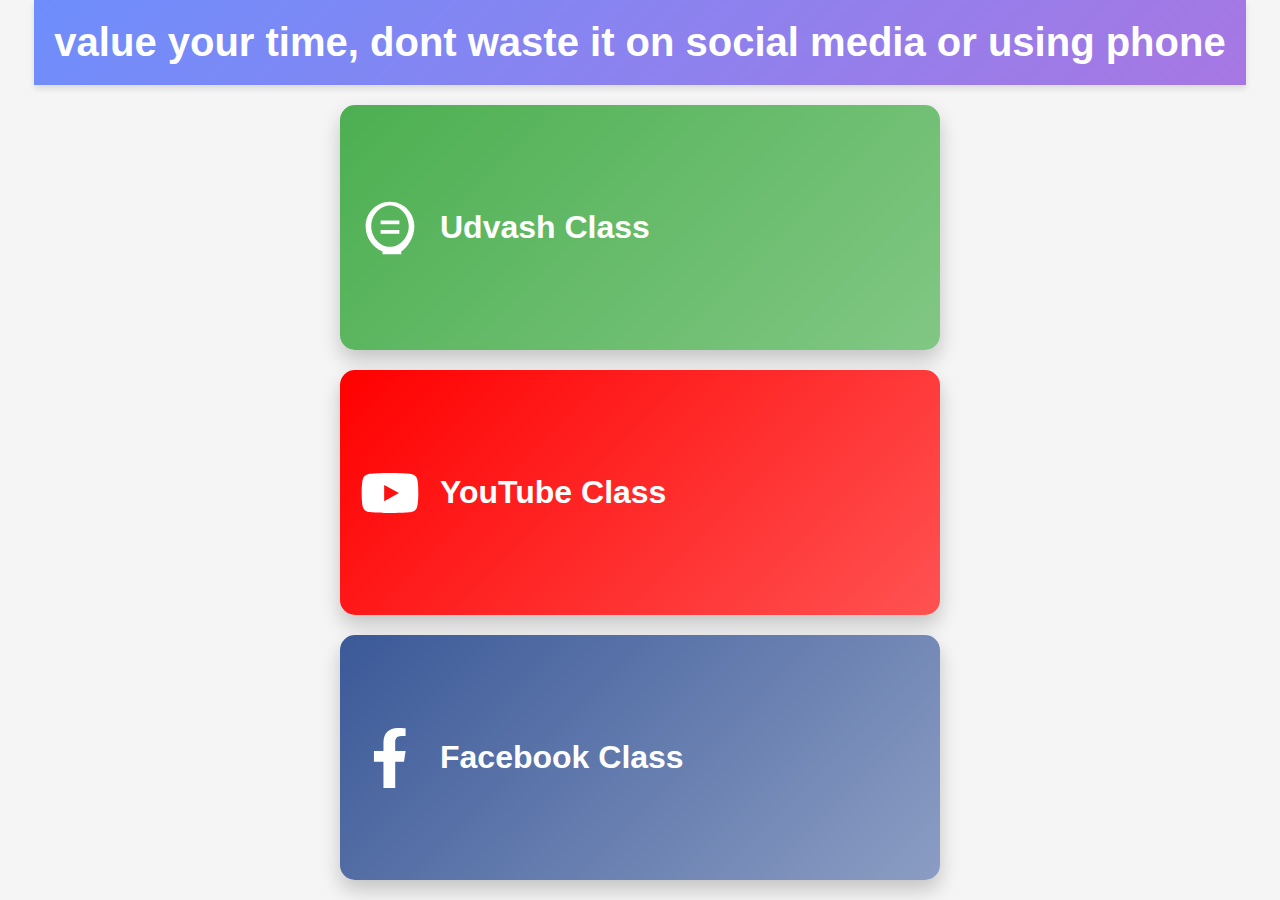
<file: index.html>
<!DOCTYPE html>
<html lang="en">
<head>
    <meta charset="UTF-8">
    <meta name="viewport" content="width=device-width, initial-scale=1.0">
    <title>Online Class Platforms</title>
    <style>
        /* Reset and Box Sizing */
        * {
            margin: 0;
            padding: 0;
            box-sizing: border-box;
        }

        /* Body Styling */
        body, html {
            height: 100%;
            font-family: 'Segoe UI', Tahoma, Geneva, Verdana, sans-serif;
            background: #f5f5f5;
            display: flex;
            flex-direction: column;
            align-items: center;
            justify-content: flex-start;
        }

        /* Header Styling */
        header {
            width: 100%;
            padding: 20px;
            background: linear-gradient(135deg, #6e8efb, #a777e3);
            color: white;
            text-align: center;
            box-shadow: 0 4px 6px rgba(0,0,0,0.1);
            position: sticky;
            top: 0;
            z-index: 1000;
        }

        header h1 {
            font-size: 2.5rem;
            animation: fadeIn 2s ease-in-out;
        }

        @keyframes fadeIn {
            from { opacity: 0; transform: translateY(-20px); }
            to { opacity: 1; transform: translateY(0); }
        }

        /* Button Container Styling */
        .buttons-wrapper {
            flex: 1;
            width: 100%;
            display: flex;
            flex-direction: column;
            justify-content: center;
            align-items: center;
            padding: 20px;
            gap: 20px; /* Space between buttons */
        }

        /* Button Styling */
        .button-container {
            width: 100%;
            max-width: 600px;
            flex: 1;
            display: flex;
            justify-content: center;
            align-items: center;
        }

        button {
            position: relative;
            width: 100%;
            height: 100%;
            background: linear-gradient(135deg, #6e8efb, #a777e3);
            border: none;
            border-radius: 15px;
            color: white;
            font-size: 2rem;
            font-weight: bold;
            cursor: pointer;
            box-shadow: 0 10px 20px rgba(0,0,0,0.2);
            overflow: hidden;
            transition: transform 0.3s ease, box-shadow 0.3s ease;
            display: flex;
            align-items: center;
            padding-left: 100px; /* Space for the SVG */
        }

        button:hover {
            transform: translateY(-5px);
            box-shadow: 0 15px 25px rgba(0,0,0,0.3);
        }

        /* Specific Button Styles */
        .udvash {
            background: linear-gradient(135deg, #4CAF50, #81C784);
        }

        .youtube {
            background: linear-gradient(135deg, #FF0000, #FF5252);
        }

        .facebook {
            background: linear-gradient(135deg, #3b5998, #8b9dc3);
        }

        /* SVG Icon Styling */
        svg {
            position: absolute;
            left: 20px;
            width: 60px;
            height: 60px;
            fill: white;
            animation: float 3s ease-in-out infinite;
        }

        @keyframes float {
            0%, 100% {
                transform: translateY(0);
            }
            50% {
                transform: translateY(-10px);
            }
        }

        /* Responsive Adjustments */
        @media (max-width: 768px) {
            header h1 {
                font-size: 2rem;
            }

            button {
                font-size: 1.5rem;
                padding-left: 80px; /* Adjust padding for smaller screens */
            }

            svg {
                width: 40px;
                height: 40px;
                left: 15px;
            }
        }

        @media (max-width: 480px) {
            header h1 {
                font-size: 1.8rem;
            }

            button {
                font-size: 1.2rem;
                padding-left: 60px;
            }

            svg {
                width: 35px;
                height: 35px;
                left: 10px;
            }
        }
    </style>
</head>
<body>
    <!-- Header Section -->
    <header>
        <h1>value your time, dont waste it on social media or using phone</h1>
    </header>

    <!-- Buttons Wrapper -->
    <div class="buttons-wrapper">
        <!-- Udvash Class Button -->
        <div class="button-container">
            <button class="udvash" onclick="window.location.href='https://online.udvash-unmesh.com/'">
                <svg xmlns="http://www.w3.org/2000/svg" viewBox="0 0 64 64">
                    <!-- Udvash Class SVG Icon (e.g., a book or education icon) -->
                    <path d="M32 4C17.664 4 6 15.664 6 30c0 12.145 7.498 22.473 18 27.182V60h20v-2.818C50.502 52.473 58 42.145 58 30 58 15.664 46.336 4 32 4zM32 52C21.164 52 12 41.536 12 30S21.164 8 32 8s20 10.464 20 22-9.164 22-20 22z"/>
                    <path d="M22 24h20v4H22zM22 34h20v4H22z"/>
                </svg>
                Udvash Class
            </button>
        </div>
        
        <!-- YouTube Class Button -->
        <div class="button-container">
            <button class="youtube" onclick="window.location.href='https://www.youtube.com/'">
                <svg xmlns="http://www.w3.org/2000/svg" viewBox="0 0 576 512">
                    <!-- YouTube Logo SVG Icon -->
                    <path d="M549.655 124.083c-6.281-23.775-24.793-42.287-48.568-48.568C458.332 64 288 64 288 64s-170.332 0-213.087 11.515c-23.775 6.281-42.287 24.793-48.568 48.568C16 166.836 16 256 16 256s0 89.164 10.345 131.917c6.281 23.775 24.793 42.287 48.568 48.568C117.668 448 288 448 288 448s170.332 0 213.087-11.515c23.775-6.281 42.287-24.793 48.568-48.568C560 345.164 560 256 560 256s0-89.164-10.345-131.917zM232 334V178l142 78-142 78z"/>
                </svg>
                YouTube Class
            </button>
        </div>

        <!-- Facebook Class Button -->
        <div class="button-container">
            <button class="facebook" onclick="window.location.href='https://www.facebook.com/'">
                <svg xmlns="http://www.w3.org/2000/svg" viewBox="0 0 320 512">
                    <!-- Facebook Logo SVG Icon -->
                    <path d="M279.14 288l14.22-92.66h-88.91V117.26c0-25.35 12.42-50.06 52.24-50.06H293V3.2S259.4 0 225.36 0c-73.22 0-121.1 44.38-121.1 124.72v70.62H22.89V288h81.36v224h100.2V288z"/>
                </svg>
                Facebook Class
            </button>
        </div>
    </div>
</body>
</html>
</file>
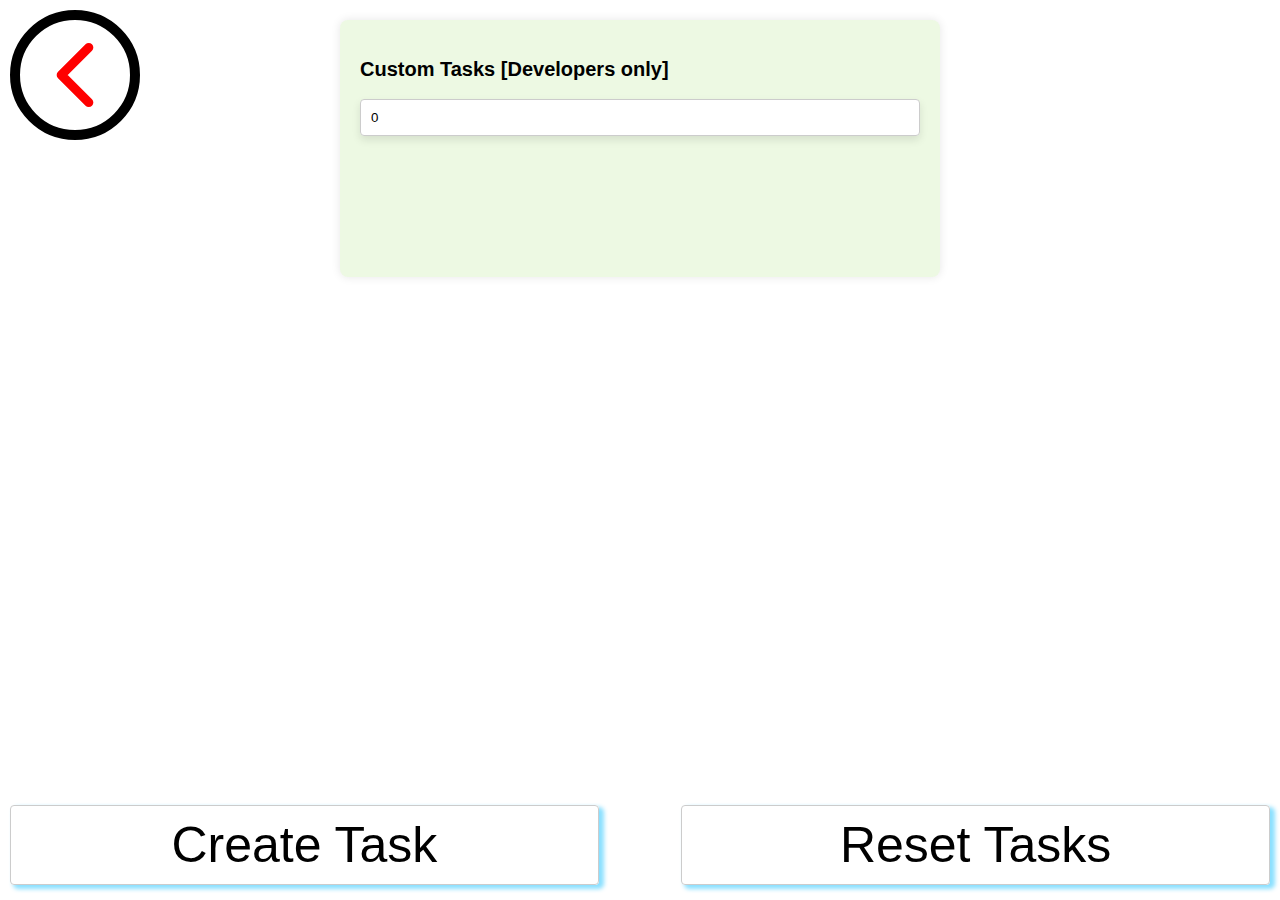
<file: set.html>
<html id="htmlmain">
<head>
  <meta name="viewport" content="width=device-width, initial-scale=0.5, user-scalable=0;">
  <link href="styles.css" rel="stylesheet">
  <style>
    .task-container {
      padding: 10px;
      border: solid rgba(221, 103, 103, 0.315) 2px;
      border-radius: 6px;
      margin-bottom: 10px;
    }
    .todo-item {
      margin-bottom: 5px;
    }
    .task-options {
      display: flex;
      flex-wrap: wrap;
      margin-top: 5px;
    }
    .task-options .option-group {
      width: 48%;
      margin-right: 2%;
    }
    .task-options .option-group.full-width {
      width: 100%;
      margin-right: 0;
    }
    .task-options label {
      display: block;
      margin-bottom: 5px;
    }
    .task-buttons {
      margin-top: 10px;
    }
    .repeatdays {
      display: flex;
      flex-wrap: wrap;
      gap: 10px;
    }
    .priority-options input {
      margin-right: 5px;
    }
    .dayslabel{    border: solid #5d5d5d61;
    background: white;
    border-radius: 5px;
    padding: 8px;
    text-align: center; width: 8%;
  }
  </style>
</head>
<body>
  <svg style="position: fixed;transform: rotate(0deg); top: 10px; left: 10px; cursor: pointer; width: 110px; height: 110px; border: 10px solid; border-radius: 1000px; z-index: 111111111111;" class="back-button" viewBox="0 0 24 24" fill="none" stroke="red" stroke-width="2" stroke-linecap="round" stroke-linejoin="round" onclick="window.location.replace('index.html');">
    <polyline points="15 18 9 12 15 6"></polyline>
  </svg>

  <div id="maindiv" class="container">
    <h1>Custom Tasks [Developers only]</h1>
  
    <input class="todo-item" checked id="taskcount" value="0" type="number" disabled>
    <ul class="todo-list" id="todo-list">
      <!-- Tasks will be added here -->
    </ul>
<div style="width: 100%;height: 100px;position: relative;"></div>
    <div style="width: 100%;">
      <button onclick="createTask()" style="width: 46%; position: fixed;bottom: 10; left: 10; font-size: 50px;box-shadow:4px 3px 4px 1px rgb(0 188 255 / 46%);" class="todo-item">Create Task</button>
      <button onclick="resetTasks()" style="width: 46%; position: fixed;bottom: 10; right: 10; font-size: 50px;box-shadow:4px 3px 4px 1px rgb(0 188 255 / 46%);" class="todo-item">Reset Tasks</button>
     </div>
  </div>
  <div id="loadscreen" style="display: none;">
    <div class="progress-container">
      <svg width="350" height="350" viewBox="0 0 150 150">
        <circle class="progress-circle background-circle" cx="75" cy="75" r="70" />
        <circle class="progress-circle foreground-circle" cx="75" cy="75" r="70" />
      </svg>
      <span id="progress-text">0%</span>
      </div><span id="progress-textb">Loading...</span>        
      <script>
     function crt(){
      if(document.getElementById("loadscreen").style.display == "none"){}else{document.getElementById("htmlmain").innerHTML = "<h1>Critical OverLoad!!!</h1><br><h2>Critical System OverLoad!!!</h2><br><button onclick='localStorage.clear();alert(`reset! click ok to restart`);window.location.reload();'>Reset Everything</button>";}
     }
     setTimeout(crt,61000);
      </script>
    
  <script>
    var value = 0;
    var created = 1;
      const progressText = document.getElementById('progress-text');
      const progressCircle = document.querySelector('.foreground-circle');
      const circumference = 2 * Math.PI * 70;
  function Update() {
     if(value < 101){
        const offset = circumference - (value / 100) * circumference;
        progressCircle.style.strokeDashoffset = offset; 
        progressText.textContent = `${value}%`;
      }};
  setInterval(Update,10);


   if(!localStorage.taskscount){localStorage.taskscount = 0;}
function st(){  
  
  if(localStorage.taskscount > 0){
    document.getElementById("loadscreen").style = "";
   
  const todoList = document.getElementById('todo-list');
      const taskDiv = document.createElement('div');
      taskDiv.className = 'task-container';
      taskDiv.id = `task-container-${created}`;
      
      taskDiv.innerHTML = `
        <input class="todo-item taskk" id="task${created}" placeholder="Set your Task ${created}" oninput="localStorage.taskdetail${created}=localStorage.taskdetail${created}.replace(/taskname=[^&]*/,'taskname='+encodeURIComponent(this.value));">
        <div class="task-options">
          <div class="option-group full-width">
            <label for="task${created}">Category</label>
            <select class="todo-item timetask" id="cat${created}" oninput="localStorage.taskdetail${created}=localStorage.taskdetail${created}.replace(/category=[^&]*/,'category='+encodeURIComponent(this.value));">
              <option value="religious">Religious Activity</option>
              <option value="health">Food and Health</option>
              <option value="work">Creative Work</option>
              <option value="study">Study</option>
              <option value="homework">HomeWork</option>
              <option value="exercise">Exercise</option>
              <option value="entertainment">Entertainment</option>
              <option value="other">Other</option>
            </select>
          </div>
        
          <div class="option-group full-width">
            <label>Repeating Days</label>
            <div class="repeatdays">
             
<label class="dayslabel" ><input id="satof${created}" oninput="if(this.checked) {localStorage.taskdetail${created} = localStorage.taskdetail${created}.replace(/sat=[^&]*/, 'sat=1');}else{localStorage.taskdetail${created} = localStorage.taskdetail${created}.replace(/sat=[^&]*/, 'sat=0');}" type="checkbox" >Sat</label>

<label class="dayslabel" ><input id="sunof${created}" oninput="if(this.checked) {localStorage.taskdetail${created} = localStorage.taskdetail${created}.replace(/sun=[^&]*/, 'sun=1');}else{localStorage.taskdetail${created} = localStorage.taskdetail${created}.replace(/sun=[^&]*/, 'sun=0');}" type="checkbox" >Sun</label>

<label class="dayslabel" ><input id="monof${created}" oninput="if(this.checked) {localStorage.taskdetail${created} = localStorage.taskdetail${created}.replace(/mon=[^&]*/, 'mon=1');}else{localStorage.taskdetail${created} = localStorage.taskdetail${created}.replace(/mon=[^&]*/, 'mon=0');}" type="checkbox" >Mon</label>

<label class="dayslabel" ><input id="tueof${created}" oninput="if(this.checked) {localStorage.taskdetail${created} = localStorage.taskdetail${created}.replace(/tue=[^&]*/, 'tue=1');}else{localStorage.taskdetail${created} = localStorage.taskdetail${created}.replace(/tue=[^&]*/, 'tue=0');}" type="checkbox" >Tue</label>

<label class="dayslabel" ><input id="wedof${created}" oninput="if(this.checked) {localStorage.taskdetail${created} = localStorage.taskdetail${created}.replace(/wed=[^&]*/, 'wed=1');}else{localStorage.taskdetail${created} = localStorage.taskdetail${created}.replace(/wed=[^&]*/, 'wed=0');}" type="checkbox" >Wed</label>

<label class="dayslabel" ><input id="thuof${created}" oninput="if(this.checked) {localStorage.taskdetail${created} = localStorage.taskdetail${created}.replace(/thu=[^&]*/, 'thu=1');}else{localStorage.taskdetail${created} = localStorage.taskdetail${created}.replace(/thu=[^&]*/, 'thu=0');}" type="checkbox" >Thu</label>

<label class="dayslabel" ><input id="friof${created}" oninput="if(this.checked) {localStorage.taskdetail${created} = localStorage.taskdetail${created}.replace(/fri=[^&]*/, 'fri=1');}else{localStorage.taskdetail${created} = localStorage.taskdetail${created}.replace(/fri=[^&]*/, 'fri=0');}" type="checkbox" >Fri</label>

</div>
          </div>
        </div>
        <div class="task-buttons">
          <button onclick="removeTask(${created})" class="todo-item" style="background-color:#fd3030;color:white;transform:translateX(400%);">Remove Task</button>
        </div>
      `;
      
      todoList.appendChild(taskDiv);
      document.getElementById('taskcount').value = created;
    let data = localStorage['taskdetail'+created];
    let sat = data.match(/sat=(\d+)/);
    let sun = data.match(/sun=(\d+)/);
    let mon = data.match(/mon=(\d+)/);
    let tue = data.match(/tue=(\d+)/);
    let wed = data.match(/wed=(\d+)/);
    let thu = data.match(/thu=(\d+)/);
    let fri = data.match(/fri=(\d+)/);
    let cat = data.match(/category=([^&]*)/);
    let taskname = data.match(/taskname=([^&]*)/);
    if (sat && sat[1] === "1"){document.getElementById(`satof${created}`).checked = true;}else{document.getElementById(`satof${created}`).checked = false;}
    if (sun && sun[1] === "1"){document.getElementById(`sunof${created}`).checked = true;}else{document.getElementById(`sunof${created}`).checked = false;}
    if (mon && mon[1] === "1"){document.getElementById(`monof${created}`).checked = true;}else{document.getElementById(`monof${created}`).checked = false;}
    if (tue && tue[1] === "1"){document.getElementById(`tueof${created}`).checked = true;}else{document.getElementById(`tueof${created}`).checked = false;}
    if (wed && wed[1] === "1"){document.getElementById(`wedof${created}`).checked = true;}else{document.getElementById(`wedof${created}`).checked = false;}
    if (thu && thu[1] === "1"){document.getElementById(`thuof${created}`).checked = true;}else{document.getElementById(`thuof${created}`).checked = false;}
    if (fri && fri[1] === "1"){document.getElementById(`friof${created}`).checked = true;}else{document.getElementById(`friof${created}`).checked = false;}

    document.getElementById(`cat${created}`).value = decodeURIComponent(cat[1]);
    if(taskname[1] === '0'){}
    else{document.getElementById(`task${created}`).value = decodeURIComponent(taskname[1]);}
value = ((created / localStorage.taskscount) * 100).toFixed(0);
    created++;
    setTimeout(ts,1); 
  }
}
function ts() {
  if(created <= localStorage.taskscount){st();}
  else{ setTimeout('document.getElementById("loadscreen").style = "display:none;"',200);}
} st();
  




function createTask() {
      localStorage.taskscount++;
      var created = localStorage.taskscount;
      const todoList = document.getElementById('todo-list');
      const taskDiv = document.createElement('div');
      taskDiv.className = 'task-container';
      taskDiv.id = `task-container-${localStorage.taskscount}`;
      if(!localStorage['taskdetail'+created]){localStorage['taskdetail'+created] = `done=0&taskname=0&category=work&sat=0&sun=1&mon=1&tue=1&wed=1&thu=1&fri=0&`;}

      taskDiv.innerHTML = `        <input class="todo-item taskk" id="task${created}" placeholder="Set your Task ${created}" oninput="localStorage.taskdetail${created}=localStorage.taskdetail${created}.replace(/taskname=[^&]*/,'taskname='+encodeURIComponent(this.value));">
        <div class="task-options">
          <div class="option-group full-width">
            <label for="task${created}">Category</label>
            <select class="todo-item timetask" id="cat${created}" oninput="localStorage.taskdetail${created}=localStorage.taskdetail${created}.replace(/category=[^&]*/,'category='+encodeURIComponent(this.value));">
              <option value="religious">Religious Activity</option>
              <option value="health">Food and Health</option>
              <option value="work">Creative Work</option>
              <option value="study">Study</option>
              <option value="homework">HomeWork</option>
              <option value="exercise">Exercise</option>
              <option value="entertainment">Entertainment</option>
              <option value="other">Other</option>
            </select>
          </div>
        
          <div class="option-group full-width">
            <label>Repeating Days</label>
            <div class="repeatdays">
             
<label class="dayslabel" ><input id="satof${created}" oninput="if(this.checked) {localStorage.taskdetail${created} = localStorage.taskdetail${created}.replace(/sat=[^&]*/, 'sat=1');}else{localStorage.taskdetail${created} = localStorage.taskdetail${created}.replace(/sat=[^&]*/, 'sat=0');}" type="checkbox" >Sat</label>

<label class="dayslabel" ><input id="sunof${created}" oninput="if(this.checked) {localStorage.taskdetail${created} = localStorage.taskdetail${created}.replace(/sun=[^&]*/, 'sun=1');}else{localStorage.taskdetail${created} = localStorage.taskdetail${created}.replace(/sun=[^&]*/, 'sun=0');}" type="checkbox" >Sun</label>

<label class="dayslabel" ><input id="monof${created}" oninput="if(this.checked) {localStorage.taskdetail${created} = localStorage.taskdetail${created}.replace(/mon=[^&]*/, 'mon=1');}else{localStorage.taskdetail${created} = localStorage.taskdetail${created}.replace(/mon=[^&]*/, 'mon=0');}" type="checkbox" >Mon</label>

<label class="dayslabel" ><input id="tueof${created}" oninput="if(this.checked) {localStorage.taskdetail${created} = localStorage.taskdetail${created}.replace(/tue=[^&]*/, 'tue=1');}else{localStorage.taskdetail${created} = localStorage.taskdetail${created}.replace(/tue=[^&]*/, 'tue=0');}" type="checkbox" >Tue</label>

<label class="dayslabel" ><input id="wedof${created}" oninput="if(this.checked) {localStorage.taskdetail${created} = localStorage.taskdetail${created}.replace(/wed=[^&]*/, 'wed=1');}else{localStorage.taskdetail${created} = localStorage.taskdetail${created}.replace(/wed=[^&]*/, 'wed=0');}" type="checkbox" >Wed</label>

<label class="dayslabel" ><input id="thuof${created}" oninput="if(this.checked) {localStorage.taskdetail${created} = localStorage.taskdetail${created}.replace(/thu=[^&]*/, 'thu=1');}else{localStorage.taskdetail${created} = localStorage.taskdetail${created}.replace(/thu=[^&]*/, 'thu=0');}" type="checkbox" >Thu</label>

<label class="dayslabel" ><input id="friof${created}" oninput="if(this.checked) {localStorage.taskdetail${created} = localStorage.taskdetail${created}.replace(/fri=[^&]*/, 'fri=1');}else{localStorage.taskdetail${created} = localStorage.taskdetail${created}.replace(/fri=[^&]*/, 'fri=0');}" type="checkbox" >Fri</label>

</div>
          </div>
        </div>
        <div class="task-buttons">
          <button onclick="removeTask(${created})" class="todo-item" style="background-color:#fd3030;color:white;transform:translateX(400%);">Remove Task</button>
        </div>
      `;
      
      todoList.appendChild(taskDiv);
      document.getElementById('taskcount').value = localStorage.taskscount;
    }

    function set() {
      console.log('Tasks set/modified.');
    }
        
                  function resetTasks() {
                    
                       if( localStorage.taskscount > 0){
                                 document.getElementById('taskcount').value = localStorage.taskscount;
                                          resetsd();
                                                    }
                                                   }
                  function resetsd(){
                    document.getElementById('todo-list').innerHTML='clearing';
                    
                                   if(localStorage.taskscount > 0){
                                    localStorage.removeItem('taskdetail'+localStorage.taskscount);
                                    localStorage.taskscount--;
                                    document.getElementById('taskcount').value = localStorage.taskscount;
                                   }
                                  setTimeout(resetds,10);
                                     }
                  function resetds() {
                                 if(0 < localStorage.taskscount){resetsd();}else{
                                 document.getElementById('todo-list').innerHTML='';
                                }
                                          }
function removeKeyAndReassign(targetKey) {
    let allKeys = Object.keys(localStorage).filter(key => key.startsWith('taskdetail'));

    allKeys.sort((a, b) => parseInt(a.match(/\d+/)) - parseInt(b.match(/\d+/)));
 const targetIndex = allKeys.indexOf(targetKey);
   localStorage.removeItem(targetKey);
   for (let i = targetIndex + 1; i < allKeys.length; i++) {
        const previousKey = allKeys[i - 1];
        const currentKey = allKeys[i];

        localStorage.setItem(previousKey, localStorage.getItem(currentKey));
        localStorage.removeItem(currentKey);
    }
}




    function removeTask(taskId) {
      document.getElementById('todo-list').innerHTML='';
        removeKeyAndReassign('taskdetail'+taskId);
        localStorage.taskscount--;
        document.getElementById('taskcount').value = localStorage.taskscount;     
       created=1;    document.getElementById("progress-textb").innerHTML = "Optimizig..."; st();
    }
  </script>
</body>
</html>
</file>
<file: styles.css>
html{-webkit-tap-highlight-color:transparent;
  background:white;
    user-select: none;
  }
.htmlloading{display:none;}
h1{font-size: 20px;}
body {
font-family: Arial, sans-serif;
line-height: 1.6;
max-width: 600px;
margin: 0 auto;
padding: 20px;
background:rgb(255, 255, 255);
user-select: none;
}
input{width: 100%;}
.taskk{width: 100%;}
.timetask{width: 100%;}
.container {
background-color: #a7e47534;
padding: 20px;
border-radius: 8px;
box-shadow: 0 0 10px rgba(0, 0, 0, 0.1);
}
.todo-list {
list-style-type: none;
padding: 0;
}
.todo-item {
margin-bottom: 10px;
padding: 10px;
border-radius: 4px;
border: 1px solid #ccc;
background-color: #fffffffb;
color: #000000;
align-items: center;box-shadow: 0 4px 8px rgba(0, 0, 0, 0.1);
}

.progress-container {
  position: fixed;
  width: 350px;
  height: 350px;
  top: 50%;
  left: 50%;
  transform: translateX(-50%) translateY(-50%);
}

svg {
  transform: rotate(-90deg); /* Rotates to start from the top */
}

.progress-circle {
  fill: none;
  stroke-width: 10;
  stroke-linecap: round;
}

.background-circle {
  stroke: #e6e6e6; /* Background color */
}

.foreground-circle {
  stroke: #f15b50; /* Progress color */
  stroke-dasharray: 440; /* Full circle length */
  stroke-dashoffset: 440; /* Initially no progress */
  transition: stroke-dashoffset 200ms ; /* Smooth transition */
}

#progress-text {
  position: absolute;
  top: 50%;
  left: 50%;
  transform: translate(-50%, -50%);
  font-size: 60px;
  font-weight: bold;
  color: #333;
}#progress-textb {
    position: fixed;
 bottom: 20%;
  left: 50%;
  font-size: 60px;
  font-weight: bold;
  color: #333;
  transform: translateX(-50%) translateY(-20%);
}
#loadscreen{width: 100%;height: 100%;position: fixed;top: 0; left: 0;background-color: white;}
.skipbutton {margin-left: auto; font-size: 23px; border-radius: 7px; border: 1px solid; width: 19%;background-color: #f15b50; }
</file>
